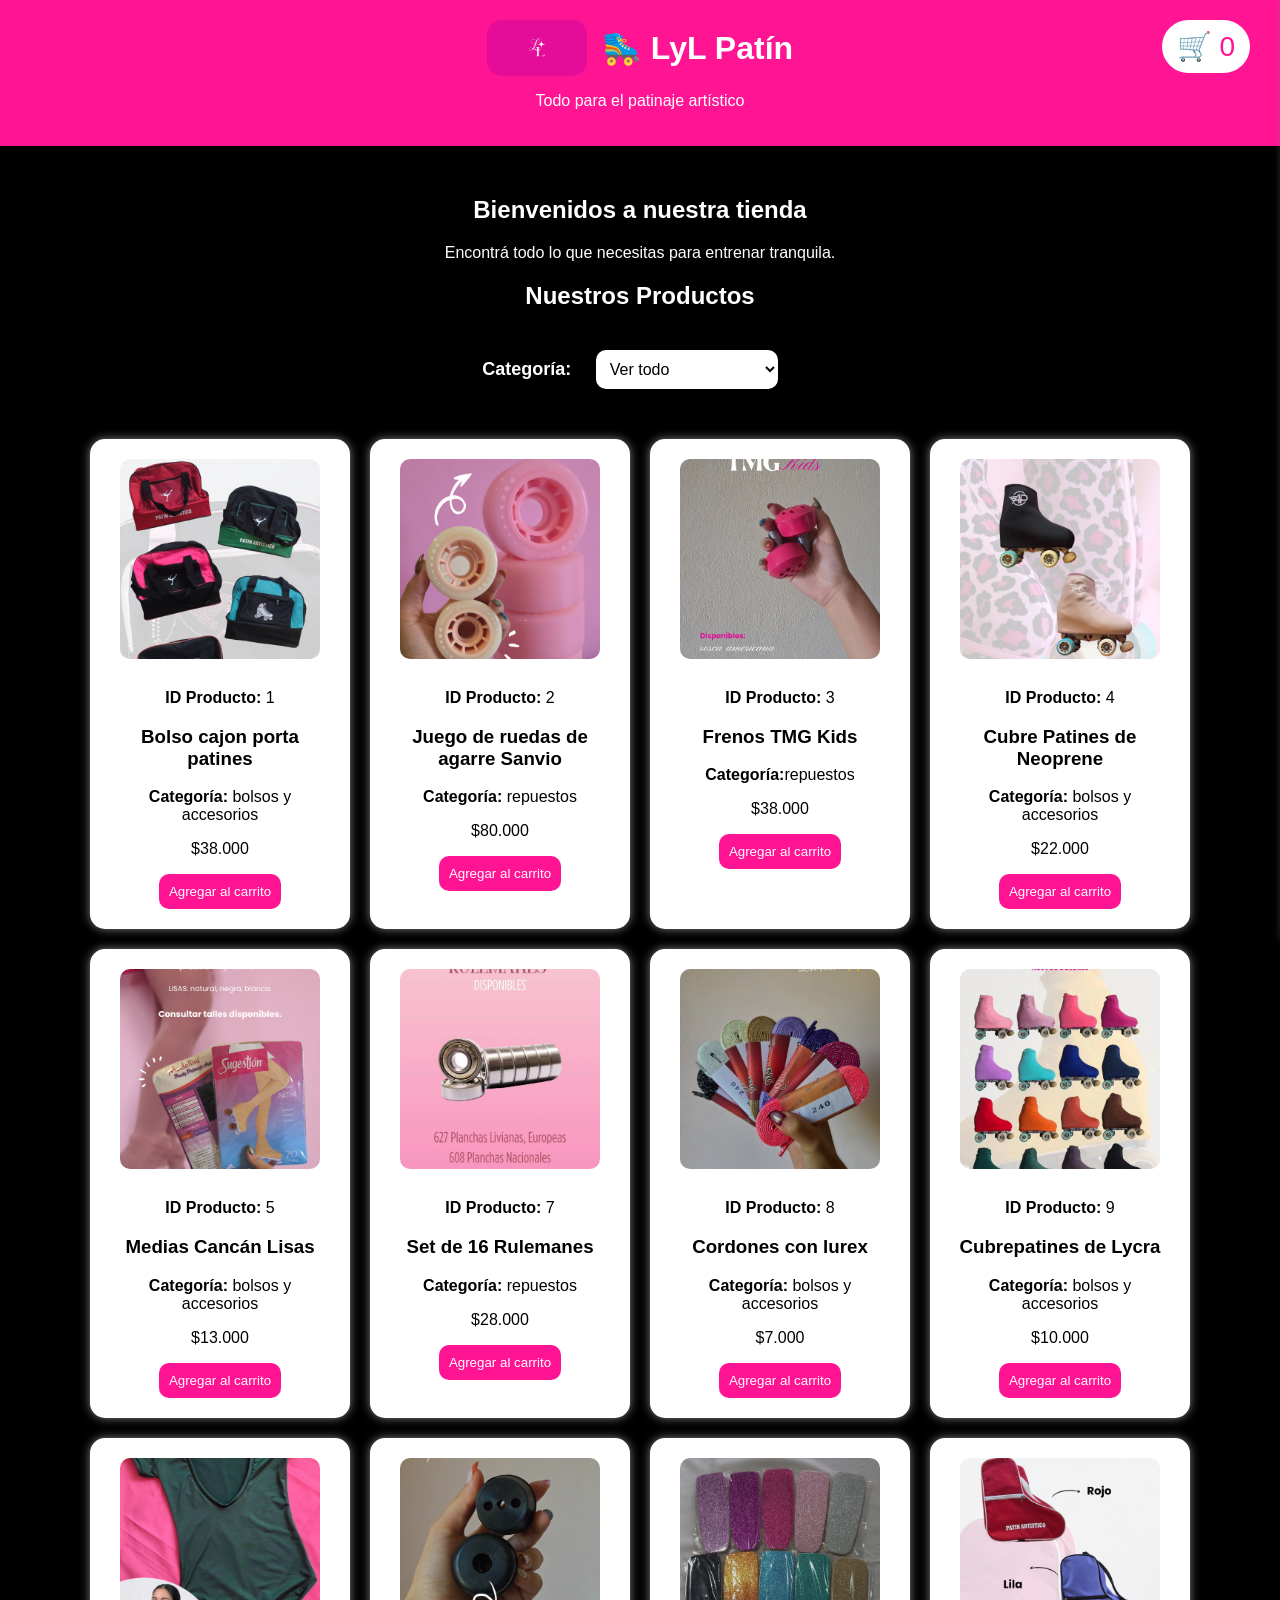
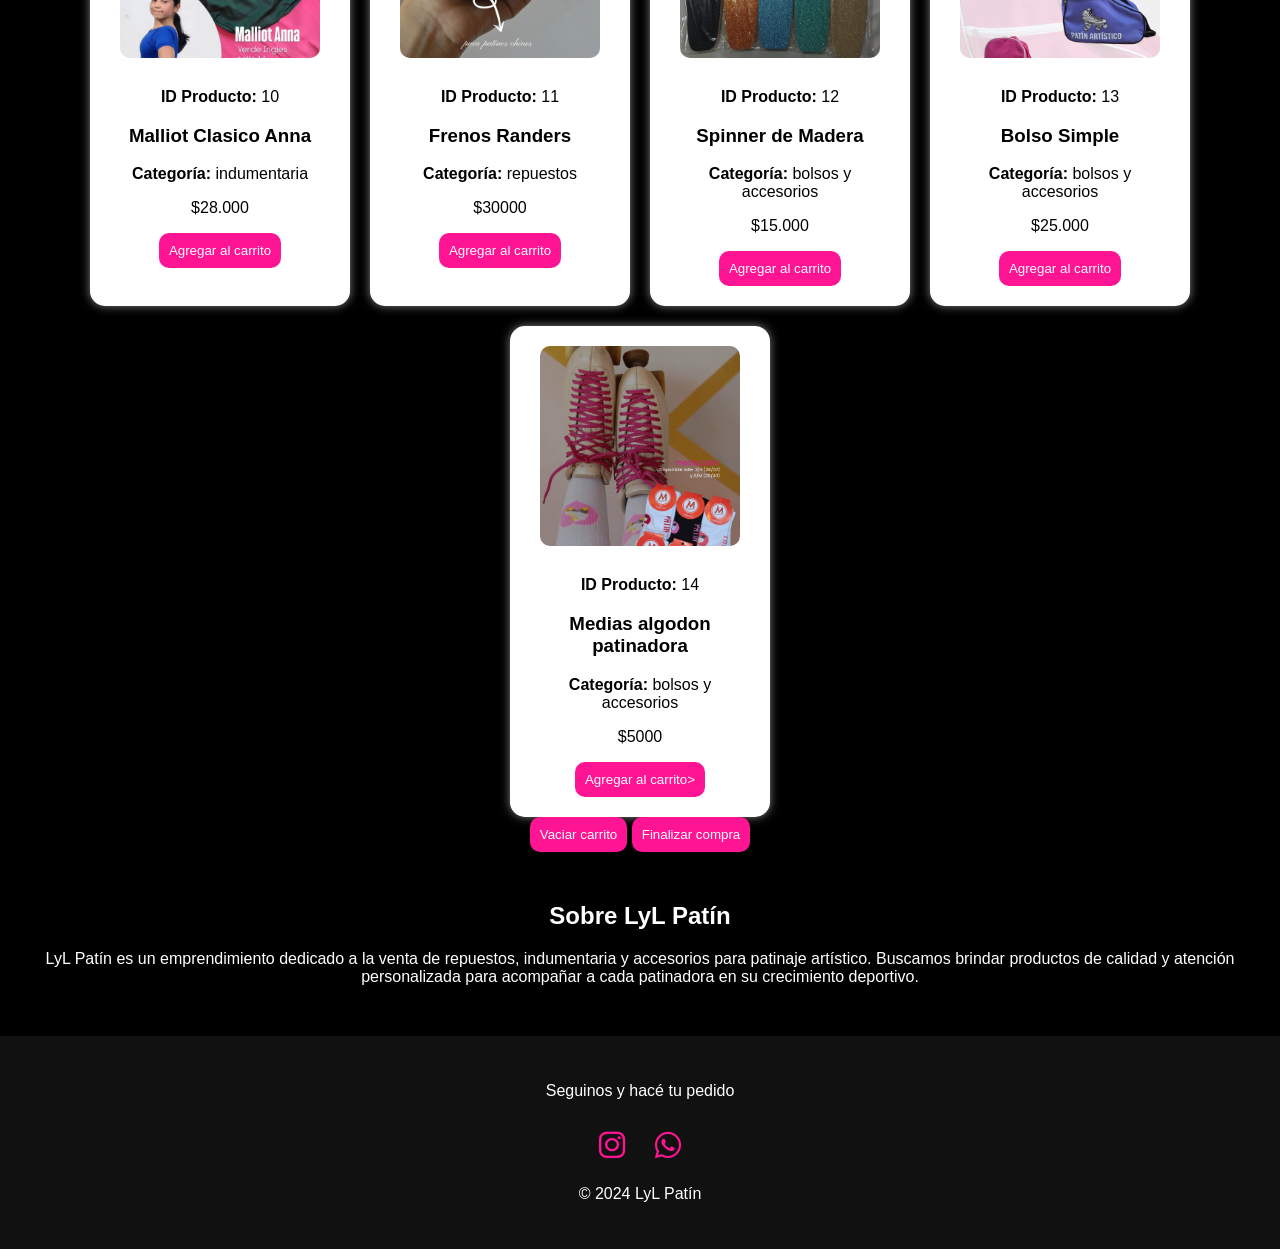
<file: index.html>
<!DOCTYPE html>
<html lang="es">

<head>
    <meta charset="UTF-8">
    <meta name="viewport" content="width=device-width, initial-scale=1.0">
    <title>LyL Patín</title>

    <link rel="stylesheet" href="style.css">

    <link rel="stylesheet"
          href="https://cdnjs.cloudflare.com/ajax/libs/font-awesome/6.5.1/css/all.min.css">
</head>

<body>

<header>

    <div class="encabezado">

        <img src="img/Logo1.jpg" alt="Logo LyL Patín" class="logo">

        <h1>🛼 LyL Patín</h1>

        <div class="carrito-icono" onclick="mostrarCarrito()">

            🛒 <span id="contador">0</span>

        </div>

    </div>

    <p>Todo para el patinaje artístico</p>

</header>

<div id="panelCarrito" class="panel-carrito">
    <span class="cerrar-carrito" onclick="cerrarCarrito()">✖</span>
    <h2>🛒 Carrito</h2>

    <ul id="lista"></ul>

    <h3>Total: $<span id="total">0</span></h3>

    <button onclick="vaciarCarrito()">Vaciar carrito</button>

    <button onclick="finalizarCompra()">Finalizar compra</button>

</div>

<section>
    <h2>Bienvenidos a nuestra tienda</h2>
    <p>Encontrá todo lo que necesitas para entrenar tranquila.</p>
</section>

<h2>Nuestros Productos</h2>

<label for="filtro"><strong>Categoría:</strong></label>

<select id="filtro" onchange="filtrarProductos()">
    <option value="todos">Ver todo</option>
    <option value="repuestos">Repuestos</option>
    <option value="indumentaria">Indumentaria</option>
    <option value="accesorios">Bolsos y accesorios</option>
</select>


<div class="productos">

    <div class="producto" data-categoria="accesorios">
        <img src="img/Bolso_Cajon.png" alt="Bolso cajon porta patines"> 
        <p><strong>ID Producto:</strong> 1</p>
        <h3>Bolso cajon porta patines</h3>
      <p><strong>Categoría:</strong> bolsos y accesorios</p>
        <p>$38.000</p>
        <button onclick="agregar('bolso cajon porta patin',38000)">Agregar al carrito</button>
    </div>

    <div class="producto" data-categoria="repuestos">
        <img src="img/Ruedas_agarre.png" alt="Ruedas de agarre Sanvio">
        <p><strong>ID Producto:</strong> 2</p> 
        <h3>Juego de ruedas de agarre Sanvio</h3>
         <p><strong>Categoría:</strong> repuestos</p>
        <p>$80.000</p>
        <button onclick="agregar('Juego de ruedas de agarre Sanvio',80000)">Agregar al carrito</button>
    </div>

    <div class="producto" data-categoria="repuestos">
        <img src="img/Frenos_TMG_Kids.png" alt="Frenos TMG Kids">
        <p><strong>ID Producto:</strong> 3</p>
        <h3>Frenos TMG Kids</h3>
         <p><strong>Categoría:</strong>repuestos</p>
        <p>$38.000</p>
        <button onclick="agregar('Frenos TMG Kids', 38000)">Agregar al carrito</button>
    </div>

    <div class="producto" data-categoria="accesorios">
        <img src="img/neoprene.jpg" alt="Cubre Patines de Neoprene">
        <p><strong>ID Producto:</strong> 4</p>
        <h3>Cubre Patines de Neoprene</h3>
         <p><strong>Categoría:</strong> bolsos y accesorios</p>
        <p>$22.000</p>
        <button onclick="agregar('cubre patines de Neoprene',22000)">Agregar al carrito</button>
    </div>

    <div class="producto" data-categoria="accesorios">
        <img src="img/mediascan.png" alt="Medias Cancan Lisas">
        <p><strong>ID Producto:</strong> 5</p>
        <h3>Medias Cancán Lisas</h3>
         <p><strong>Categoría:</strong> bolsos y accesorios</p>
        <p>$13.000</p>
        <button onclick="agregar('Medias cancan lisas',13000)">Agregar al carrito </button>
    </div>

    <div class="producto" data-categoria="repuestos">
        <img src="img/rulemanes.jpg" alt="Set de 16 rulemanes">
        <p><strong>ID Producto:</strong> 7</p>
        <h3>Set de 16 Rulemanes</h3>
         <p><strong>Categoría:</strong> repuestos</p>
        <p>$28.000</p>
        <button onclick="agregar('Set de 16 rulemanes',28000)">Agregar al carrito</button>
    </div>

   <div class="producto" data-categoria="accesorios">
        <img src="img/cordones.png" alt="Cordones con lurex">
        <p><strong>ID Producto:</strong> 8</p>
        <h3>Cordones con lurex</h3>
        <p><strong>Categoría:</strong> bolsos y accesorios</p>
        <p>$7.000</p>
        <button onclick="agregar('Cordones con lurex',7000)">Agregar al carrito</button>
    </div>

    <div class="producto" data-categoria="accesorios">
        <img src="img/lycra.jpg" alt="Cubrepatines de Lycra">
        <p><strong>ID Producto:</strong> 9</p>
        <h3>Cubrepatines de Lycra</h3>
        <p><strong>Categoría:</strong> bolsos y accesorios</p>
        <p>$10.000</p>
        <button onclick="agregar('Cubrapatines de Lycra',10000)">Agregar al carrito</button>
    </div>

    <div class="producto" data-categoria="indumentaria">
        <img src="img/anna.jpg" alt="Malliot Clasico Anna">
        <p><strong>ID Producto:</strong> 10</p>
        <h3>Malliot Clasico Anna</h3>
         <p><strong>Categoría:</strong> indumentaria</p>
        <p>$28.000</p>
        <button onclick="agregar('Malliot Clasico Anna',28000)">Agregar al carrito</button>
    </div>

    <div class="producto" data-categoria="repuestos">
        <img src="img/Frenos_Randers.png" alt="Frenos Randers">
        <p><strong>ID Producto:</strong> 11</p>
        <h3>Frenos Randers</h3>
        <p><strong>Categoría:</strong> repuestos</p>
        <p>$30000</p>
        <button onclick="agregar('Frenos Randers',30000)">Agregar al carrito</button>
    </div>

    <div class="producto" data-categoria="accesorios">
        <img src="img/spinner.png" alt="Spinner de Madera">
        <p><strong>ID Producto:</strong> 12</p>
        <h3>Spinner de Madera</h3>
        <p><strong>Categoría:</strong> bolsos y accesorios</p>
        <p>$15.000</p>
        <button onclick="agregar('Spinner de Madera',15000)">Agregar al carrito</button>
    </div>

    <div class="producto" data-categoria="accesorios">
        <img src="img/Bolso_simple.png" alt="Bolso Simple">
        <p><strong>ID Producto:</strong> 13</p>
        <h3>Bolso Simple</h3>
        <p><strong>Categoría:</strong> bolsos y accesorios</p>
        <p>$25.000</p>
        <button onclick="agregar ('Bolso Simple',25000)">Agregar al carrito</button>
    </div>

    <div class="producto" data-categoria="accesorios">
        <img src="img/medias_alg.png" alt="Medias algodon patinadora">
        <p><strong>ID Producto:</strong> 14</p>
        <h3>Medias algodon patinadora</h3>
        <p><strong>Categoría:</strong> bolsos y accesorios</p>
        <p>$5000</p>
        <button onclick="agregar('Medias algodon patinadora',5000)">Agregar al carrito></button>
    </div>

</div>


<button onclick="vaciarCarrito()">Vaciar carrito</button>

<button onclick="finalizarCompra()">Finalizar compra</button>

<section class="sobre">
    <h2>Sobre LyL Patín</h2>

    <p>
        LyL Patín es un emprendimiento dedicado a la venta de repuestos,
        indumentaria y accesorios para patinaje artístico. Buscamos brindar
        productos de calidad y atención personalizada para acompañar a cada
        patinadora en su crecimiento deportivo.
    </p>

</section>

<footer>

    <p>Seguinos y hacé tu pedido</p>

    <div class="redes">

        <a href="https://www.instagram.com/patin.lyl" target="_blank">
            <i class="fa-brands fa-instagram"></i>
        </a>

        <a href="https://wa.me/5493624164193" target="_blank">
            <i class="fa-brands fa-whatsapp"></i>
        </a>

    </div>

    <p>© 2024 LyL Patín</p>

</footer>
<script src="script.js"></script>
</body>
</html>
</file>
<file: style.css>
body{
    background-color: black;
    color: white;
    font-family: Arial, sans-serif;
    text-align: center;
    margin: 0;
}

header{
    background-color: #ff1493;
    padding: 20px;
}

h1{
    margin: 0;
}

section{
    margin-top: 50px;
}
.productos{
    display: flex;
    justify-content: center;
    flex-wrap: wrap;
    gap: 20px;
    margin-top: 30px;
}

.producto{
    background-color: white;
    color: black;
    width: 220px;
    padding: 20px;
    border-radius: 15px;
    box-shadow: 0px 0px 10px gray;
}

button{
    background-color: #ff1493;
    color: white;
    border: none;
    padding: 10px;
    border-radius: 10px;
    cursor: pointer;
}

button:hover{
    background-color: #ff4db8;
}

.producto img{
    width: 100%;
    height: 220px;
    object-fit: cover;
    border-radius: 10px;
    margin-bottom: 10px;
}

.producto img{
    width: 200px;
    height: 200px;
    object-fit: cover;
    border-radius: 10px;
    margin-bottom: 10px;
}

footer{
    background-color: #111;
    padding: 30px;
    margin-top: 40px;
    text-align: center;
}

footer a{
    color: #ff1493;
    text-decoration: none;
    font-size: 22px;
}

footer a:hover{
    color: white;
}

footer i{
    font-size: 30px;
}

footer{
    background-color: #111;
    margin-top: 50px;
    padding: 30px;
    text-align: center;
}

.redes{
    display: flex;
    justify-content: center;
    gap: 30px;
    margin: 20px 0;
}

.redes a{
    color: #ff1493;
    font-size: 40px;
    transition: 0.3s;
}

.redes a:hover{
    color: white;
    transform: scale(1.2);
}
.encabezado{
    display: flex;
    justify-content: center;
    align-items: center;
    gap: 15px;
}

.logo{
    width: 100px;
    border-radius: 15px;
}



select{
    padding:10px;
    border-radius:10px;
    font-size:16px;
    margin-bottom:20px;
}

input, select{
    padding:10px;
    border-radius:10px;
    border:none;
    font-size:16px;
    margin:10px;
}

.carrito-icono{
    position:absolute;
    right:30px;
    top:20px;
    font-size:25px;
    cursor:pointer;
}

.panel-carrito{
    position:fixed;
    top:0;
    right:-350px;
    width:300px;
    height:100%;
    background:white;
    color:black;
    padding:20px;
    box-shadow:-5px 0 10px gray;
    transition:0.5s;
    overflow:auto;
    z-index:1000;
}

.panel-carrito.abierto{
    right:0;
}
.cerrar-carrito{
    float:right;
    font-size:25px;
    cursor:pointer;
    color:#ff1493;
}
.carrito-icono{
    position:absolute;
    top:20px;
    right:30px;
    font-size:28px;
    cursor:pointer;
    background:white;
    color:#ff1493;
    padding:10px 15px;
    border-radius:50px;
}

select{
    padding: 10px;
    border-radius: 10px;
    border: none;
    font-size: 16px;
    margin: 20px;
    background-color: white;
    color: black;
    cursor: pointer;
}
label{
    font-size: 18px;
    font-weight: bold;
}
</file>
